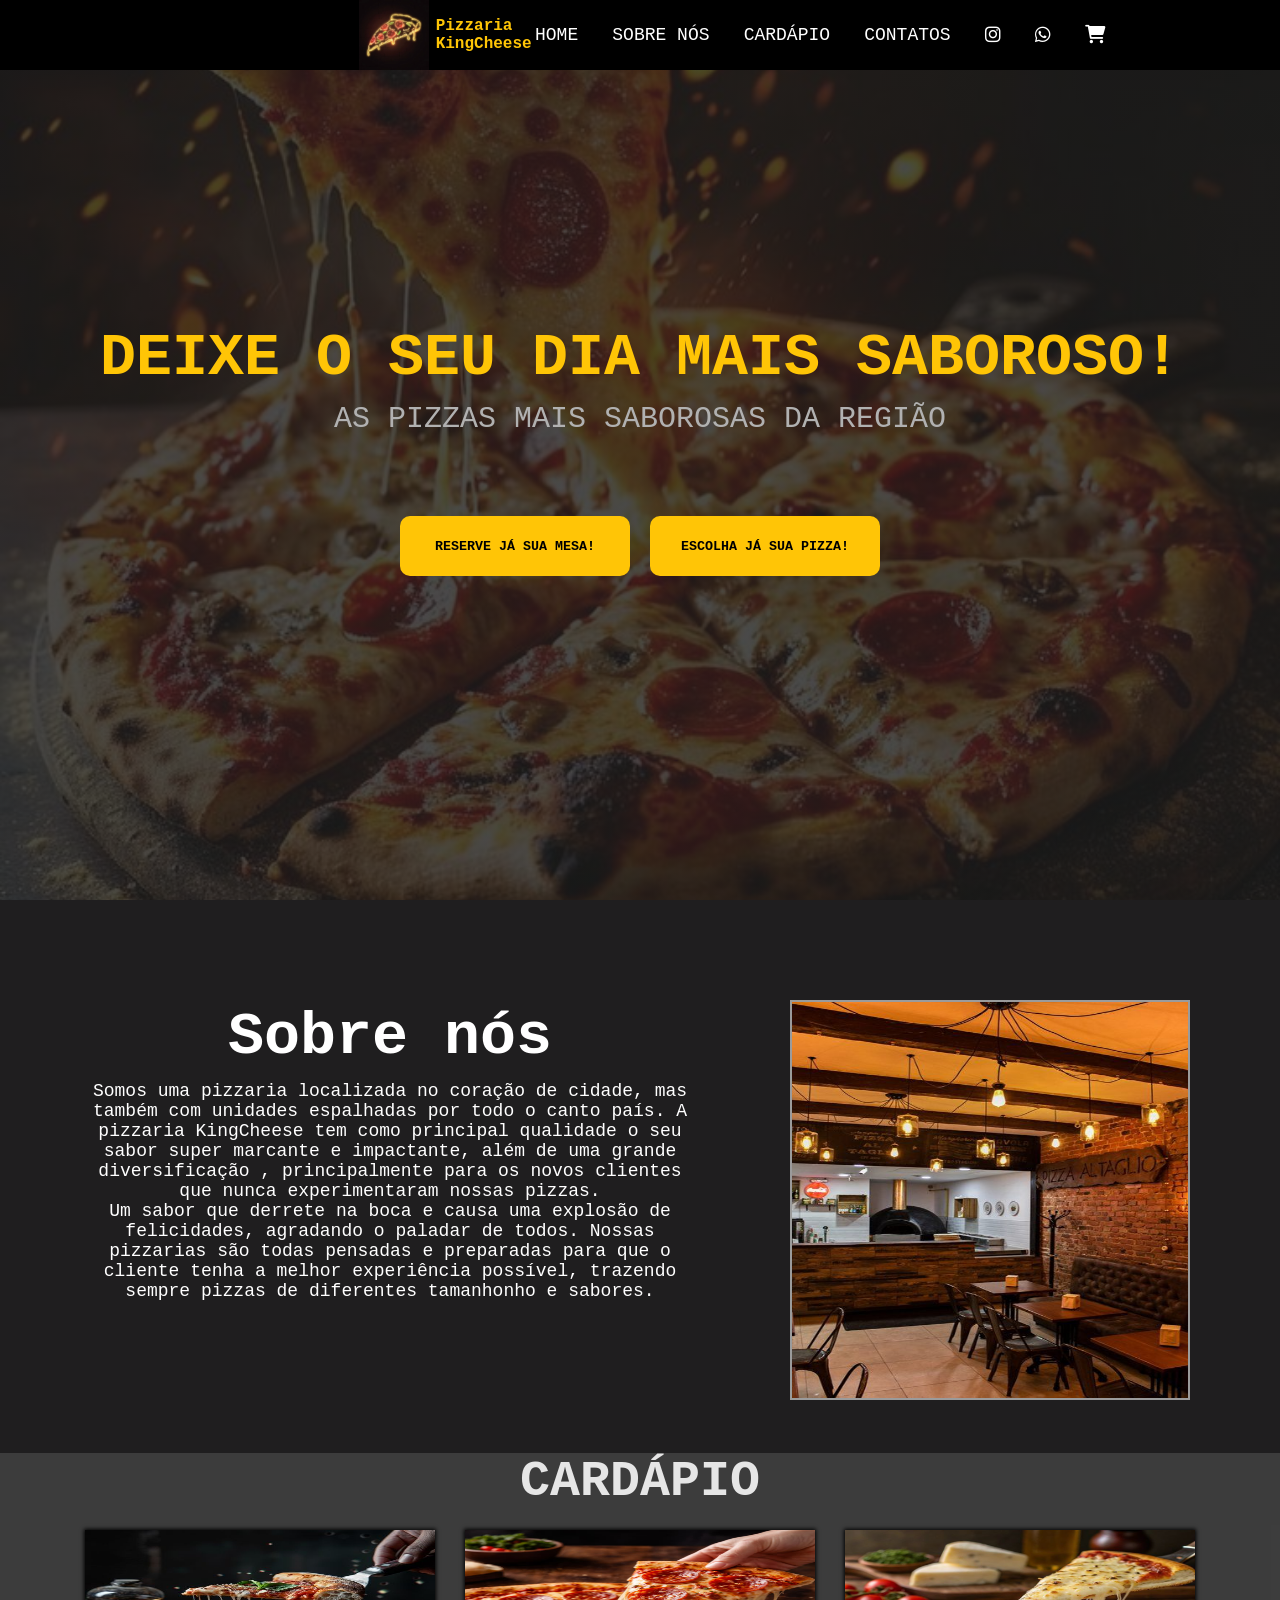
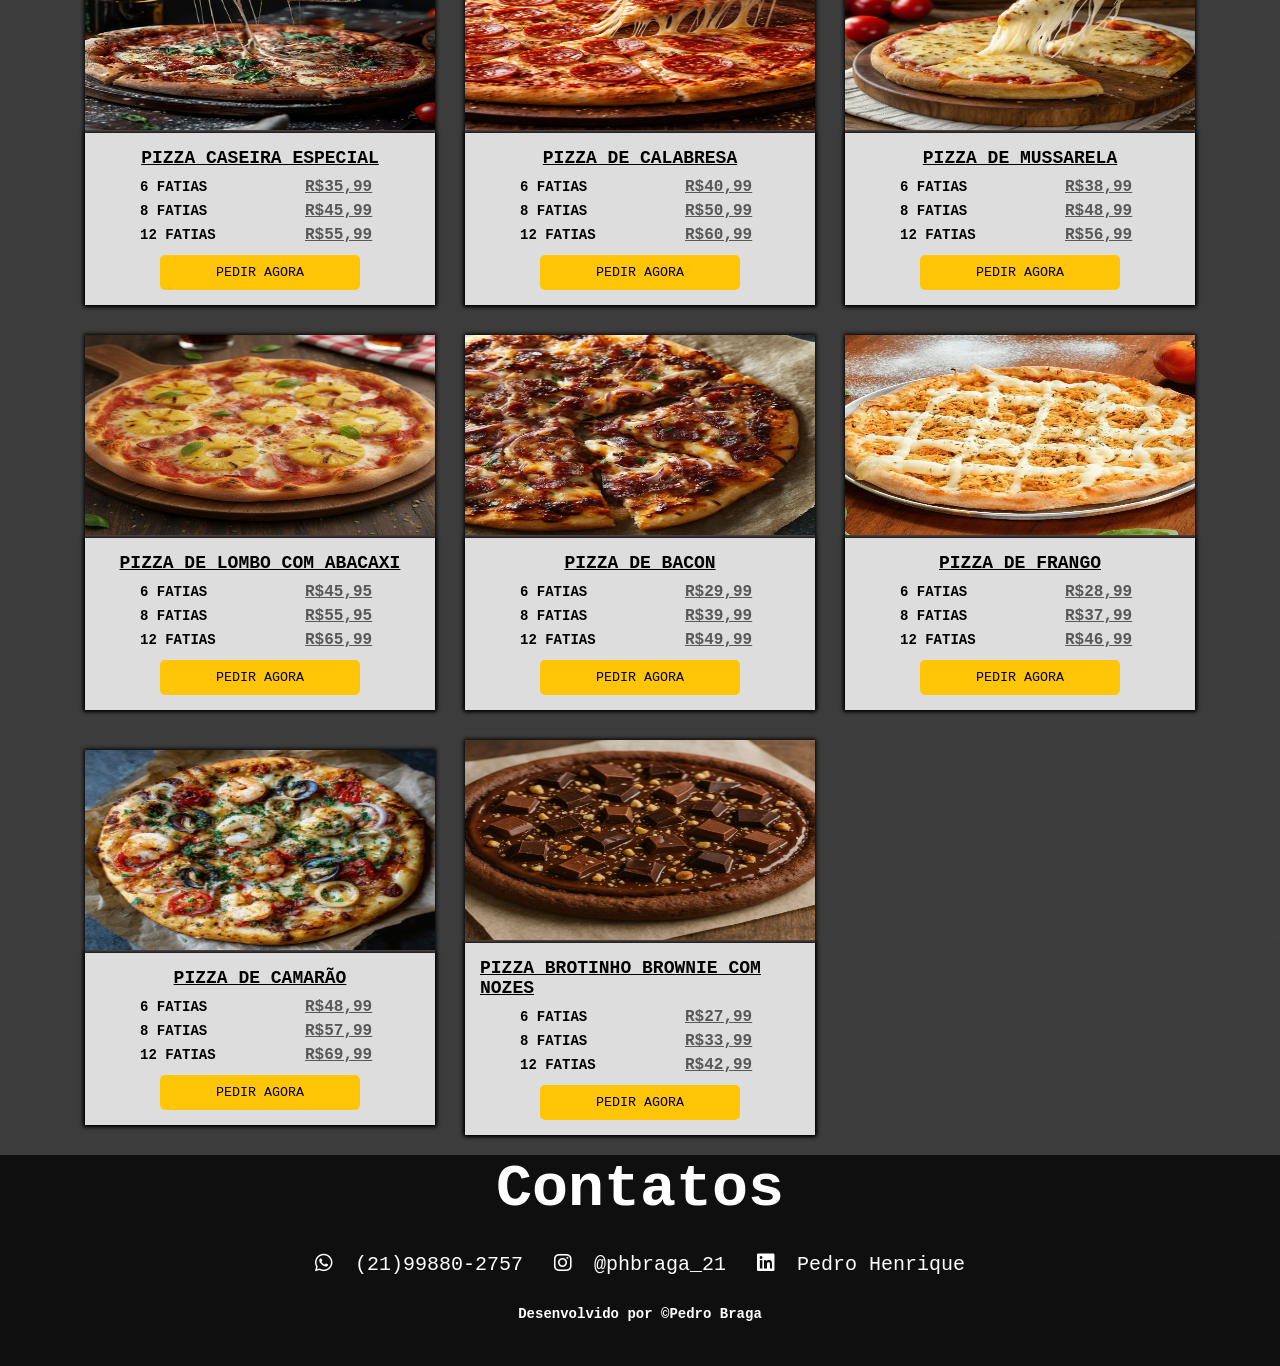
<file: index.html>
<!DOCTYPE html>
<html lang="pt-br">

<head>
    <meta charset="UTF-8">
    <meta name="viewport" content="width=device-width, initial-scale=1.0">
    <title>Pizzaria KingCheese</title>
    <link rel="shortcut icon" href="/img/logopizza.png" type="image/x-icon">
    <link rel="stylesheet" href="/css/style.css">
    <link rel="stylesheet" href="https://cdnjs.cloudflare.com/ajax/libs/font-awesome/6.0.0/css/all.min.css">

</head>

<body>

    <header class="content">
        <div class="logo">
            <img src="/img/logo.png " alt="logo pizzaria">
            <h3>Pizzaria KingCheese</h3>
        </div>
        <nav>
            <ul class="list-menu">
                <li><a href="#">Home</a></li>
                <li><a href="#sobrenos">Sobre nós</a></li>
                <li><a href="#cardapio">Cardápio</a></li>
                <li><a href="#contatos">Contatos</a></li>
                <li><a href="https://www.instagram.com/phbraga21/" target="_blank"><i
                            class="fa-brands fa-instagram"></i></a></li>
                <li><a href="https://wa.me/21998802757" target="_blank"><i class="fa-brands fa-whatsapp"></i></a></li>
                <li><a href="carrinho.html"><i class="fa-solid fa-cart-shopping"></i></a></li>
            </ul>
        </nav>

        <div class="menu-toogle">
            <div class="one"></div>
            <div class="two"></div>
            <div class="three"></div>
        </div>

    </header>

    <section class="principal">
        <div class="conteudo-principal">
            <h1>Deixe o seu dia mais saboroso!</h1>
            <h2>As pizzas mais saborosas da região</h2>
            <div class="btn">
                <a href="https://wa.me/21998802757"><button class="reservar">Reserve já sua mesa!</button></a>
                <a href="#cardapio"><button class="montar" >Escolha já sua pizza!</button></a>
            </div>
        </div>
    </section>

    <section class="sobre-nos" id="sobrenos">
        <div class="main">
            <div class="contentsobre">
                <h2>Sobre nós</h2>
                <p>Somos uma pizzaria localizada no coração de cidade, mas também com
                    unidades espalhadas por todo o canto país. A pizzaria KingCheese
                    tem como principal qualidade o seu sabor super marcante e impactante, além de uma grande
                    diversificação ,
                    principalmente para os novos clientes que nunca experimentaram nossas
                    pizzas.
                </p>
                <p>
                    Um sabor que derrete na boca e causa uma explosão de felicidades, agradando
                    o paladar de todos. Nossas pizzarias são todas pensadas e preparadas para
                    que o cliente tenha a melhor experiência possível, trazendo sempre pizzas
                    de diferentes tamanhonho e sabores.
                </p>
            </div>
            <div class="imgcozinha">
                <img src="/img/pizzaria-imagem.png" alt="imagem pizzaria">
            </div>
        </div>
    </section>

    <section class="cardapio" id="cardapio">
        <h2>Cardápio</h2>
        <div class="items-cardapio">
            <div>
                <img src="/img/pizza-fatia.png" alt="imagem pizza caseira">
                <div class="info">
                    <h3>Pizza Caseira Especial</h3>
                    <h4>6 fatias <span>R$35,99</span></h4>
                    <h4>8 fatias <span>R$45,99</span></h4>
                    <h4>12 fatias <span>R$55,99</span></h4>
                    <button class="pedir" data-nome="Pizza de Caseira" data-preco="45.99">
                        pedir agora
                    </button>
                </div>
            </div>
            <div>
                <img src="/img/calabresa.png" alt="imagem pizza caseira">
                <div class="info">
                    <h3>Pizza de Calabresa</h3>
                    <h4>6 fatias <span>R$40,99</span></h4>
                    <h4>8 fatias <span>R$50,99</span></h4>
                    <h4>12 fatias <span>R$60,99</span></h4>
                    <button class="pedir" data-nome="Pizza de Calabresa" data-preco="40.99">
                        pedir agora
                    </button>
                </div>
            </div>
            <div>
                <img src="/img/mussarela.png" alt="imagem pizza caseira">
                <div class="info">
                    <h3>Pizza de Mussarela</h3>
                    <h4>6 fatias <span>R$38,99</span></h4>
                    <h4>8 fatias <span>R$48,99</span></h4>
                    <h4>12 fatias <span>R$56,99</span></h4>
                    <button class="pedir" data-nome="Pizza de Mussarela" data-preco="38.99">
                        pedir agora
                    </button>
                </div>
            </div>
            <div>
                <img src="/img/lombo.png" alt="imagem pizza caseira">
                <div class="info">
                    <h3>Pizza de Lombo com Abacaxi</h3>
                    <h4>6 fatias <span>R$45,95</span></h4>
                    <h4>8 fatias <span>R$55,95</span></h4>
                    <h4>12 fatias <span>R$65,99</span></h4>
                    <button class="pedir" data-nome="Pizza de Lombo" data-preco="45.99">
                        pedir agora
                    </button>
                </div>
            </div>
            <div>
                <img src="/img/bacon.png" alt="imagem pizza caseira">
                <div class="info">
                    <h3>Pizza de Bacon</h3>
                    <h4>6 fatias <span>R$29,99</span></h4>
                    <h4>8 fatias <span>R$39,99</span></h4>
                    <h4>12 fatias <span>R$49,99</span></h4>
                    <button class="pedir" data-nome="Pizza de Bacon" data-preco="29.99">
                        pedir agora
                    </button>
                </div>
            </div>
            <div>
                <img src="/img/frango.png" alt="imagem pizza caseira">
                <div class="info">
                    <h3>Pizza de frango</h3>
                    <h4>6 fatias <span>R$28,99</span></h4>
                    <h4>8 fatias <span>R$37,99</span></h4>
                    <h4>12 fatias <span>R$46,99</span></h4>
                    <button class="pedir" data-nome="Pizza de frango" data-preco="40.99">
                        pedir agora
                    </button>
                </div>
            </div>
            <div>
                <img src="/img/camarao.png" alt="imagem pizza caseira">
                <div class="info">
                    <h3>Pizza de Camarão</h3>
                    <h4>6 fatias <span>R$48,99</span></h4>
                    <h4>8 fatias <span>R$57,99</span></h4>
                    <h4>12 fatias <span>R$69,99</span></h4>
                    <button class="pedir" data-nome="Pizza de Camarao" data-preco="48.99">
                        pedir agora
                    </button>
                </div>
            </div>
            <div>
                <img src="/img/chocolate.png" alt="imagem pizza caseira">
                <div class="info">
                    <h3>Pizza brotinho brownie com nozes</h3>
                    <h4>6 fatias <span>R$27,99</span></h4>
                    <h4>8 fatias <span>R$33,99</span></h4>
                    <h4>12 fatias <span>R$42,99</span></h4>
                    <button class="pedir" data-nome="Pizza de Chocolate" data-preco="27.99">
                        pedir agora
                    </button>
                </div>
            </div>
        </div>
    </section>

    <section class="contatos" id="contatos">
        <h3>Contatos</h3>
        <div class="contatos-secao">
            <div>
                <a href="https://wa.me/21998802757" target="_blank">
                    <i class="fa-brands fa-whatsapp"></i>
                    <span>(21)99880-2757</span>
                </a>
            </div>
            <div>
                <a href="https://www.instagram.com/phbraga21/" target="_blank">
                    <i class="fa-brands fa-instagram"></i>
                    <span>@phbraga_21</span>
                </a>
            </div>
            <div>
                <a href="https://www.linkedin.com/in/pedro-braga-108b77249/" target="_blank" rel="noopener noreferrer">
                    <i class="fa-brands fa-linkedin"></i>
                    <span>Pedro Henrique</span>
                </a>
            </div>
        </div>

        <footer>
            <h4>Desenvolvido por &copy;Pedro Braga</h4>
        </footer>
    </section>

    <script src="/js/scripts.js"></script>
</body>

</html>
</file>
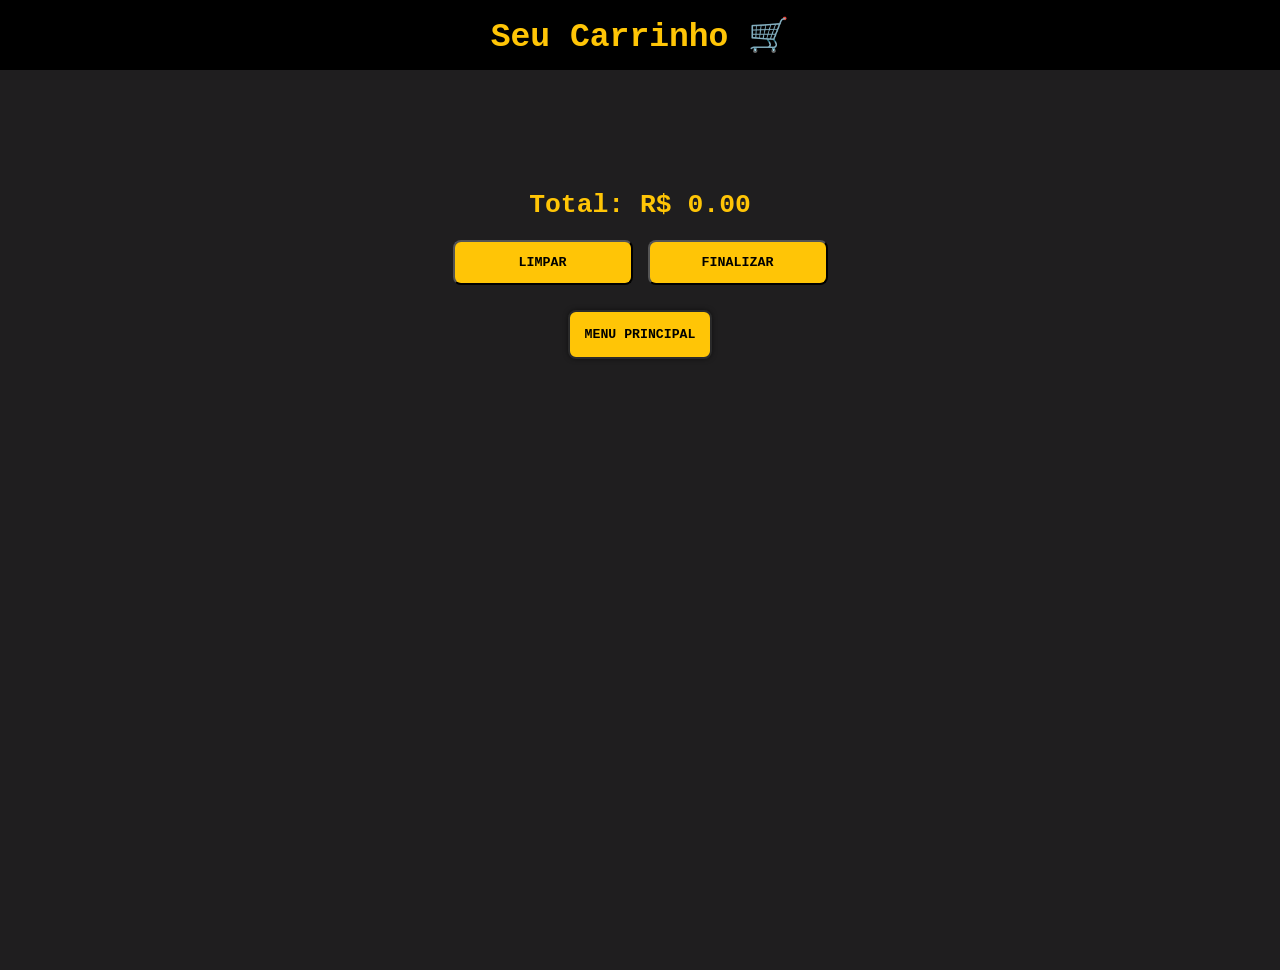
<file: carrinho.html>
<!DOCTYPE html>
<html lang="pt-br">

<head>
    <meta charset="UTF-8">
    <meta name="viewport" content="width=device-width, initial-scale=1.0">
    <title>Carrinho</title>
    <link rel="stylesheet" href="css/carrinho.css">
</head>

<body>
    <header class="header-carrinho">
        <h1>Seu Carrinho 🛒</h1>
    </header>

    <section class="carrinho-container">

        <ul id="lista-carrinho"></ul>
        <h2 id="total">Total: R$ 0,00</h2>

        <div class="acoes">
            <button onclick="limparCarrinho()">Limpar</button>
            <button onclick="finalizarPedido()">Finalizar</button>
        </div>

        <a href="index.html" class="voltar">MENU PRINCIPAL</a>
    </section>

    <script src="js/carrinho.js"></script>

</body>

</html>
</file>
<file: css/style.css>
*{
    padding: 0;
    margin: 0;
    box-sizing: border-box;
    list-style: none;
    border: none;
    text-decoration: none;
    font-family: 'Courier New', Courier, monospace;
}

html {
    width: 100vw;
    height: 100vh;
    font-size: 62.5%;
    overflow-x: hidden;
}


.content {
    width: 100vw;
    height: 70px;
    display: flex;
    justify-content: space-around;
    align-items: center;
    background-color: black;
    position: fixed;
    padding-left: 30rem;
}

.logo {
    width: 70px;
    height: auto;
    cursor: pointer;
    display: flex;
    align-items: center;
}

.logo h3
{
    color: #ffc506;
    font-size: 1.6rem;
}

.logo img {
    width: 100%;
    height: 100%;
    margin: 10%;
}

.content .list-menu {
    width: 600px;
    display: flex;
    align-items: center;
    justify-content: space-between;
}

.content .list-menu li a {
    padding: 3rem 2rem 1rem 1rem;
    color: white;
    font-size: 1.8rem;
    text-transform: uppercase;
    font-weight: 500;
    transition: all 200ms ease-in-out;
}

.content .list-menu li a:hover {
    background-color: #3333;
    border-bottom: 4px solid #ffc506;
    color: #ffc506;
}

.principal {
    height: 100vh;
    background-image: linear-gradient(rgba(29,29,29,0.8) , rgba(29,29,29,0.8)) ,url(/img/pizza-back.png);
    background-position: center;
    background-size: cover;
    background-repeat: no-repeat;
    width: 100vw;
    display: flex;
    flex-direction: column;
    justify-content: center;
    align-items: center;
    
}

.principal .conteudo-principal{
    display: flex;
    flex-direction: column;
    align-items: center;
    justify-content: center;
    
}

.principal h1 {
    color: #ffc506;
    font-size: 6rem;
    text-transform: uppercase;
    margin-bottom: 1rem;

}

.principal h2 {
    color: rgb(177, 177, 177);
    font-size: 3rem;
    font-weight: 400;
    text-transform: uppercase;
    margin-bottom: 3rem;
}

.btn button {
    width: 230px;
    height: 60px;
    cursor: pointer;
    text-transform: uppercase;
    background-color: #ffc506;
    border-radius: 10px;
    color: black;
    font-weight: 700;
    margin-top: 5rem;
    transition: all 400ms ease-in-out;
}

.btn button:hover {
    border: 1px solid #ffc506;
    background-color: transparent;
    color: #ffc506;
}

.btn {
    width: 480px;
    display: flex;
    justify-content: space-between;
}

.sobre-nos{
    background-color: #1f1e1f;
    width: 100%;
    padding-bottom: 5rem;
    color: white;
    display: flex;
    align-items: center;
    justify-content: center;
}

.sobre-nos img {
    width: 400px;
    height: 400px;
    margin-top: 10rem;
    margin-left: 10rem;
    border: 2px solid rgb(155, 155, 155);
}

.main {
    display: flex;
    justify-content: space-between;
}

.contentsobre {
    display: flex;
    flex-direction: column;
    align-items: center;
    justify-content: center;
}

.contentsobre h2 {
    font-size: 6rem;
    margin-bottom: 1rem;
}

.contentsobre p {
    text-align: center;
    font-size: 1.8rem;
    width: 600px;

}

.cardapio {
    width: 100vw;
    display: flex;
    flex-direction: column;
    align-items: center;
    justify-content: center;
    background-color: rgba(12, 12, 12, 0.8);
}

.cardapio h2 {
    font-size: 5rem;
    color: #e6e6e6;
    text-transform: uppercase;
}

.items-cardapio {
    width: 90%;
    margin-top: 2rem;
    margin-bottom: 2rem;
    display: grid;
    grid-template-columns: repeat(auto-fit, minmax(150px, 350px));
    justify-content: center;
    align-items: center;
    gap: 30px;
}

.items-cardapio .info {
    background-color: rgb(221, 221, 221);
    border: none;
    display: flex;
    flex-direction: column;
    align-items: center;
    justify-content: center;
    padding: 1.5rem;
}

.items-cardapio img {
    width: 100%;
    height: 200px;
}

.items-cardapio .info h3 {
    font-size: 1.8rem;
    text-transform: uppercase;
    margin-bottom: 1rem;
    text-decoration: underline;
}

.items-cardapio .info h4 {
    font-size: 1.4rem;
    text-transform: uppercase;
    margin-bottom: 0.6rem;
    display: grid;
    justify-content: center;
    align-items: center;
    grid-template-columns: 150px 150px;
    margin-left: 6rem;
}

.items-cardapio .info h4 span{
    font-size: 1.6rem;
    color: #585858;
    margin-left: 1.5rem;
    text-decoration: underline;
}

.items-cardapio div {
    background-color: #5e5252;
    box-shadow: 0px 0px 4px 1px;
}

.items-cardapio .info .pedir {
    width: 200px;
    height: 35px;
    margin-top: 0.5rem;
    background-color: #ffc506;
    cursor: pointer;
    border-radius: 5px;
    text-transform: uppercase;
    color: black;
    transition: all 200ms ease-in;
}

.items-cardapio .info .pedir:hover {
    background-color: #5e5252;
    color: white;
}

.contatos {
    width: 100%;
    background-color: rgb(15, 15, 15);
    display: flex;
    flex-direction: column;
    justify-content: center;
    align-items: center;
    font-size: 1.8rem;
    color: white;
    padding-bottom: 4rem;
}

.contatos h3 {
    font-size: 6rem;
    margin-bottom: 3rem;
    
}

.contatos-secao {
    width: 650px;
    display: flex;
    justify-content: space-between;
    font-size: 2rem;
}

.contatos-secao i {
    margin-right: 1rem;
}

.contatos-secao div {
    cursor: pointer;
    transition: all 200ms ease-in;
    
}

.contatos-secao div a{
    color: white;
}

.contatos-secao div a:hover {
    color: #ffc506;
}

footer {
    height: 25px;
    color: white;
    font-size: 1.4rem;
    display: flex;
    align-items: center;
    justify-content: center;
    margin-top: 25px;
}

@media(max-width: 1200px) {
    .main{
        display: block;
    }

    .content {
        flex-direction: column;
        justify-content: center;
        align-items: center;
        height: 17%;
        padding-left: 0px;
    }

    .sobre-nos img{
        width: 600px;
        margin-left: -2px;
    }
}

@media(max-width: 992px) {
    html {
        font-size: 50%;
    }
}

@media(max-width: 768px) {
    html {
        font-size: 45%;
    }
    .content {
        display: flex;
        flex-direction: row;
        justify-content: space-between;
        padding: 0px 40px;
    }

    .content .list-menu{
        display: none;
    }

    .one,
    .two,
    .three {
        width: 80%;
        height: 2px;
        background-color: white;
        margin: 6px auto;
        transition: 0.5s;
    }

    .menu-toogle {
        width: 30px;
        height: 30px;
    }

    .content.on {
        position: fixed;
        top: 0;
        left: 0;
        bottom: 0;
        width: 100vw;
        height: 100vh;
        background-color: rgba(30,31,30,0.8);
        z-index: 10;
        display: flex;
        justify-content: center;
        align-items: center;
    }

    .content.on .logo {
        display: none;
    }

    .content.on .menu-toogle{
        position: absolute;
        right: 40px;
        top: 20px;
    }

    .content.on .list-menu {
        display: block;
    }

    .content.on .list-menu li{
        display: flex;
        justify-content: center;
    }

    .content.on .list-menu li a{
        font-size: 2rem;
    }

    .content.on .menu-toogle .two {
        opacity: 0;
    }

    .content.on .menu-toogle .one {
        transform: rotate(45deg) translate(5px , -8px);
    }

    .content.on .menu-toogle .three {
        transform: rotate(-45deg) translate(20px , -6px);
    }


    .items-cardapio {
        grid-template-columns: repeat(2,minmax(50px , 350px));
    }

    .items-cardapio .info h4{
        margin-left: 12rem;
    }

    .contatos-secao {
        display: block;
        text-align: center;
        font-size: 2rem;
    }

    .contatos-secao div{
        margin: 1rem;
    }
}

@media (max-width: 600px) {

    .conteudo-principal h1 {
        width: 500px;
        text-align: center;
        font-size: 4rem;
    }

    .conteudo-principal h2 {
        font-size: 2rem;
    }

    .items-cardapio {
        grid-template-columns: repeat(auto-fit , minmax(50px ,350px));
    }

    .sobre-nos img {
        width: 400px;
        height: 250px;
        margin-left: 10px;
    }

    .sobre-nos p {
        text-align: center;
        width: 400px;
    }

    .contatos-secao {
        width: 300px;
    }

}

@media(max-width: 500px) {
    .btn {
        flex-direction: column;
        justify-content: center;
        align-items: center;
        width: 150px;
    }

    .btn button {
        font-size: 1.5rem;
        width: 100%;
    }

    .conteudo-principal h1{
        width: 350px;
        font-size: 3rem;
        text-align: center;
    }

    .conteudo-principal h2 {
        width: 200px;
        text-align: center;
        font-size: 2rem;
    }
}

@media(max-width: 395px) {
    .sobre-nos img {
        width: 250px;
        height: auto;
        margin-left: 10px;
    }

    .contentsobre p {
        text-align: center;
        width: 250px;
    }

    .items-cardapio {
        width: 50%;
        justify-content: center;
        grid-template-columns: repeat(auto-fit, minmax(50px, 350px));
    }

    .items-cardapio img {
        width: 80%;
        height: auto;
    }

    .items-cardapio div {
        display: flex;
        flex-direction: column;
        justify-content: center;
        align-items: center;
    }

    .items-cardapio .info {
        width: 100%;
        height: 150px;
    }

    .items-cardapio .info h4 {
        grid-template-columns: 93px 150px;
    }

    .items-cardapio .info .pedir {
        width: 100%;
        font-size: 1.5rem;
    }
}
</file>
<file: css/carrinho.css>
*{
    padding: 0;
    margin: 0;
    box-sizing: border-box;
    list-style: none;
    text-decoration: none;
    font-family: 'Courier New', Courier, monospace;
}

html {
    font-size: 82.5%;
}

.header-carrinho {
    width: 100%;
    height: 70px;
    background-color: black;
    display: flex;
    justify-content: space-around;
    align-items: center;
}

.header-carrinho h1 {
    color: #ffc506;
    font-size: 2.5rem;
}

.voltar {
    margin: 2%;
    color: black;
    border: 2px solid #2a2a2a;
    border-radius: 8px;
    box-shadow: 0px 0px 5px rgba(0,0,0,0.5);
    padding: 15px;
    background-color: #ffc506;
    text-transform: uppercase;
    font-weight: bold;
    transition: 0.4s;
    
   
}

.voltar:hover {
    background-color: transparent;
    color: #ffc506;
    border: 1px solid #ffc506;
}

.carrinho-container {
    min-height: 100vh;
    background-color: #1f1e1f;
    padding: 100px 20px 40px 20px;
    color: white;
    display: flex;
    flex-direction: column;
    align-items: center;
}


#lista-carrinho {
    width: 100%;
    max-width: 600px;
}


.item-carrinho {
    background-color: #2a2a2a;
    margin-bottom: 15px;
    padding: 15px;
    border-radius: 8px;
    display: flex;
    justify-content: space-between;
    align-items: center;
    box-shadow: 0px 0px 5px rgba(0,0,0,0.5);
}


.item-carrinho span {
    font-size: 1.6rem;
}


.item-carrinho button {
    background-color: #ffc506;
    border: none;
    padding: 5px 10px;
    cursor: pointer;
    border-radius: 5px;
    font-weight: bold;
    transition: 0.2s;
}

.item-carrinho button:hover {
    background-color: transparent;
    color: #ffc506;
    border: 1px solid #ffc506;
}

#total {
    margin-top: 20px;
    font-size: 2rem;
    color: #ffc506;
}


.acoes {
    margin-top: 20px;
    display: flex;
    gap: 15px;
}

.acoes button {
    width: 180px;
    height: 45px;
    cursor: pointer;
    text-transform: uppercase;
    background-color: #ffc506;
    border-radius: 8px;
    color: black;
    font-weight: bold;
    transition: 0.3s;
}

.acoes button:hover {
    background-color: transparent;
    border: 1px solid #ffc506;
    color: #ffc506;
}

@media(max-width: 600px){
    .item-carrinho {
        flex-direction: column;
        gap: 10px;
        text-align: center;
    }

    .acoes {
        flex-direction: column;
        align-items: center;
    }
}
</file>
